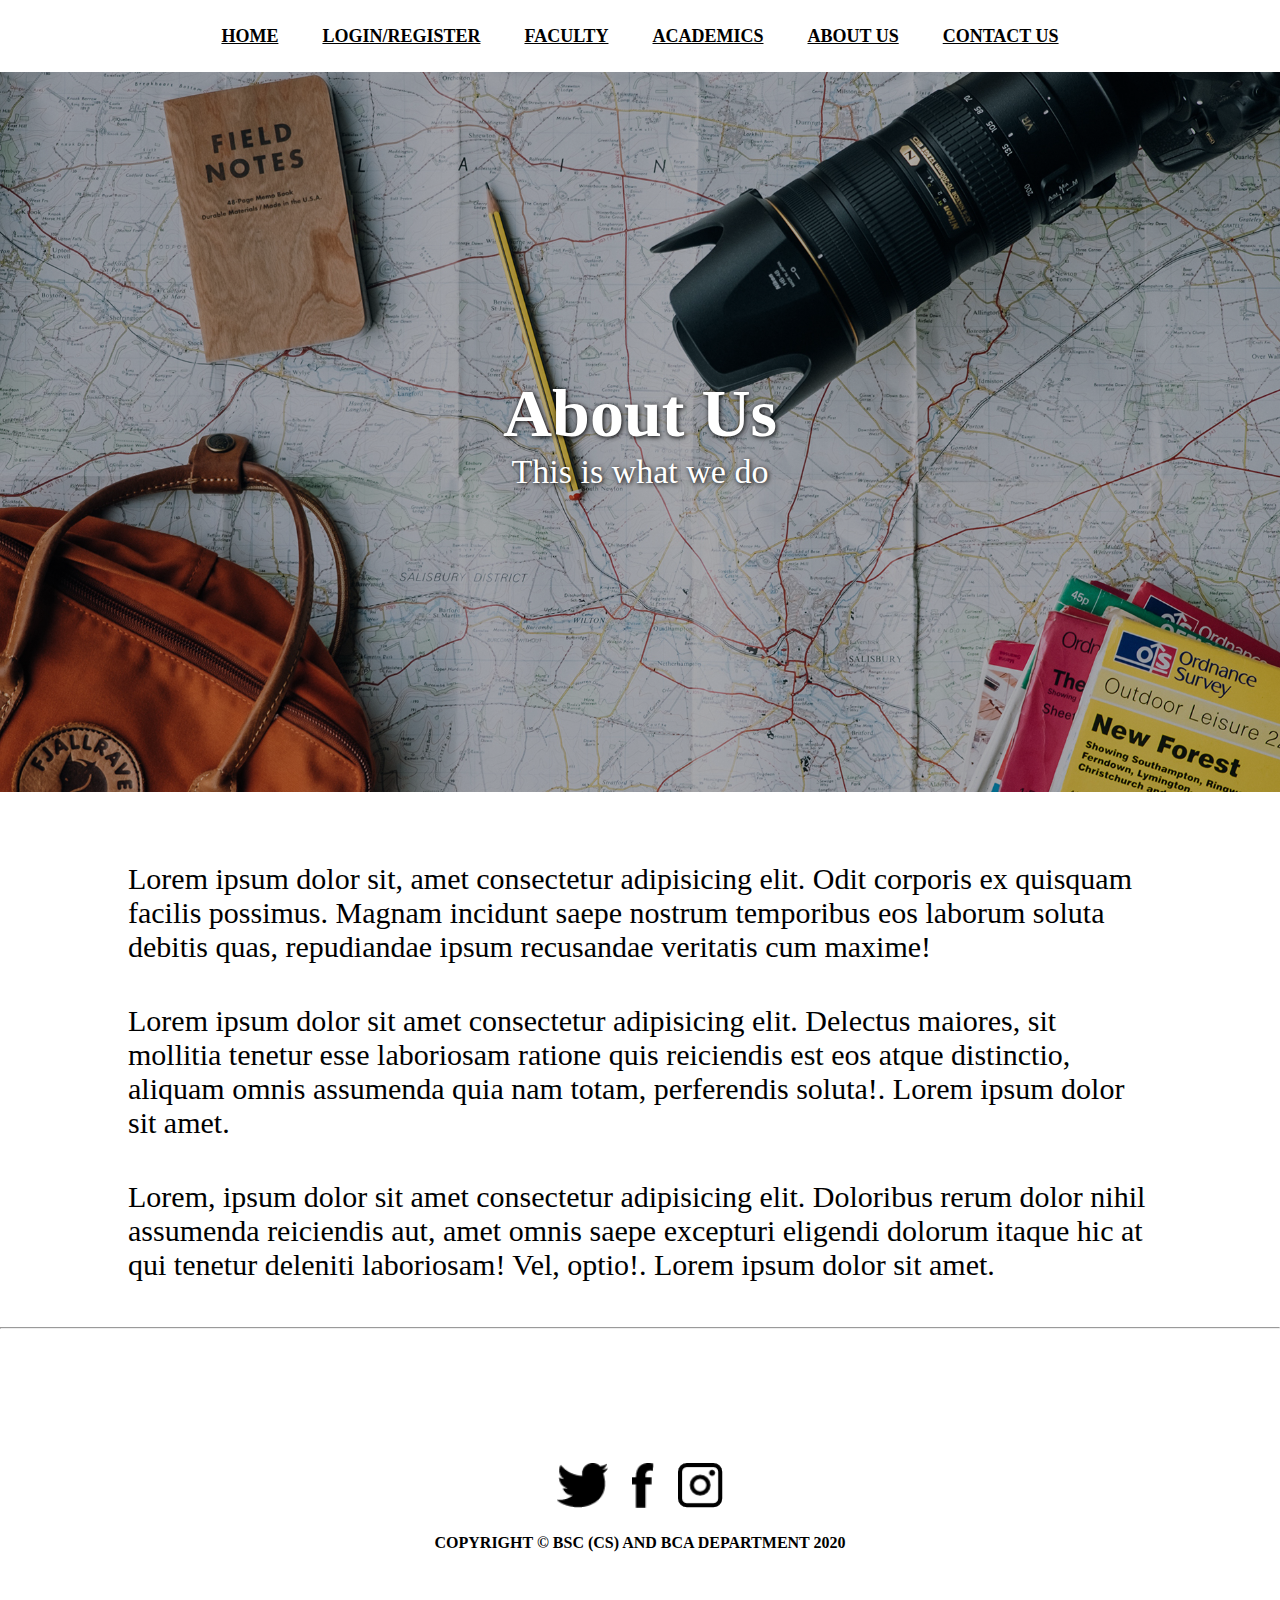
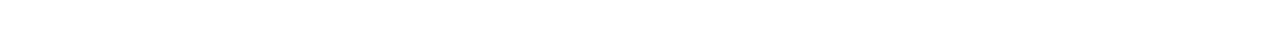
<file: about.html>
<!DOCTYPE html>
<html lang="en">
<head>
    <meta charset="UTF-8">
    <meta name="viewport" content="width=device-width, initial-scale=1.0">
    <title>AboutUs</title>
    <link rel="stylesheet" href="about.css">
</head>
<body>

    <div class="navbar">
        <div class="nav-menu">
            <a href="index.html" class="active">Home</a>
            <a href="login.html">Login/Register</a>
            <a href="#">Faculty</a>
            <a href="#">Academics</a>
            <a href="about.html">About Us</a>
            <a href="contact.html">Contact Us</a>
        </div>
    </div>
    <div class="background-img">
        <h1>About Us</h1>
        <p>This is what we do</p>
    </div>

    <div class="info">
        <div class="info-style">
            <p>Lorem ipsum dolor sit, amet consectetur adipisicing elit. Odit corporis ex quisquam facilis possimus. Magnam incidunt saepe nostrum temporibus eos laborum soluta debitis quas, repudiandae ipsum recusandae veritatis cum maxime!</p>
        </div>
        <div class="info-style">
           <p> Lorem ipsum dolor sit amet consectetur adipisicing elit. Delectus maiores, sit mollitia tenetur esse laboriosam ratione quis reiciendis est eos atque distinctio, aliquam omnis assumenda quia nam totam, perferendis soluta!. Lorem ipsum dolor sit amet.
               </p>
        </div>
        <div class="info-style">
            <p> Lorem, ipsum dolor sit amet consectetur adipisicing elit. Doloribus rerum dolor nihil assumenda reiciendis aut, amet omnis saepe excepturi eligendi dolorum itaque hic at qui tenetur deleniti laboriosam! Vel, optio!. Lorem ipsum dolor sit amet. 
            </p>
            
        </div>
    </div>
    <hr>
<footer class="footer">
    <div class="social-icons">
        <img src="/img/twitter.png" alt="">
        <img src="/img/facebook.png" alt="">
        <img src="/img/instagram.png" alt="">
    </div>
    <div class="copy">
        Copyright &copy; BSc (CS) and BCA Department 2020
    </div>
</footer>
</body>
</html>
</file>
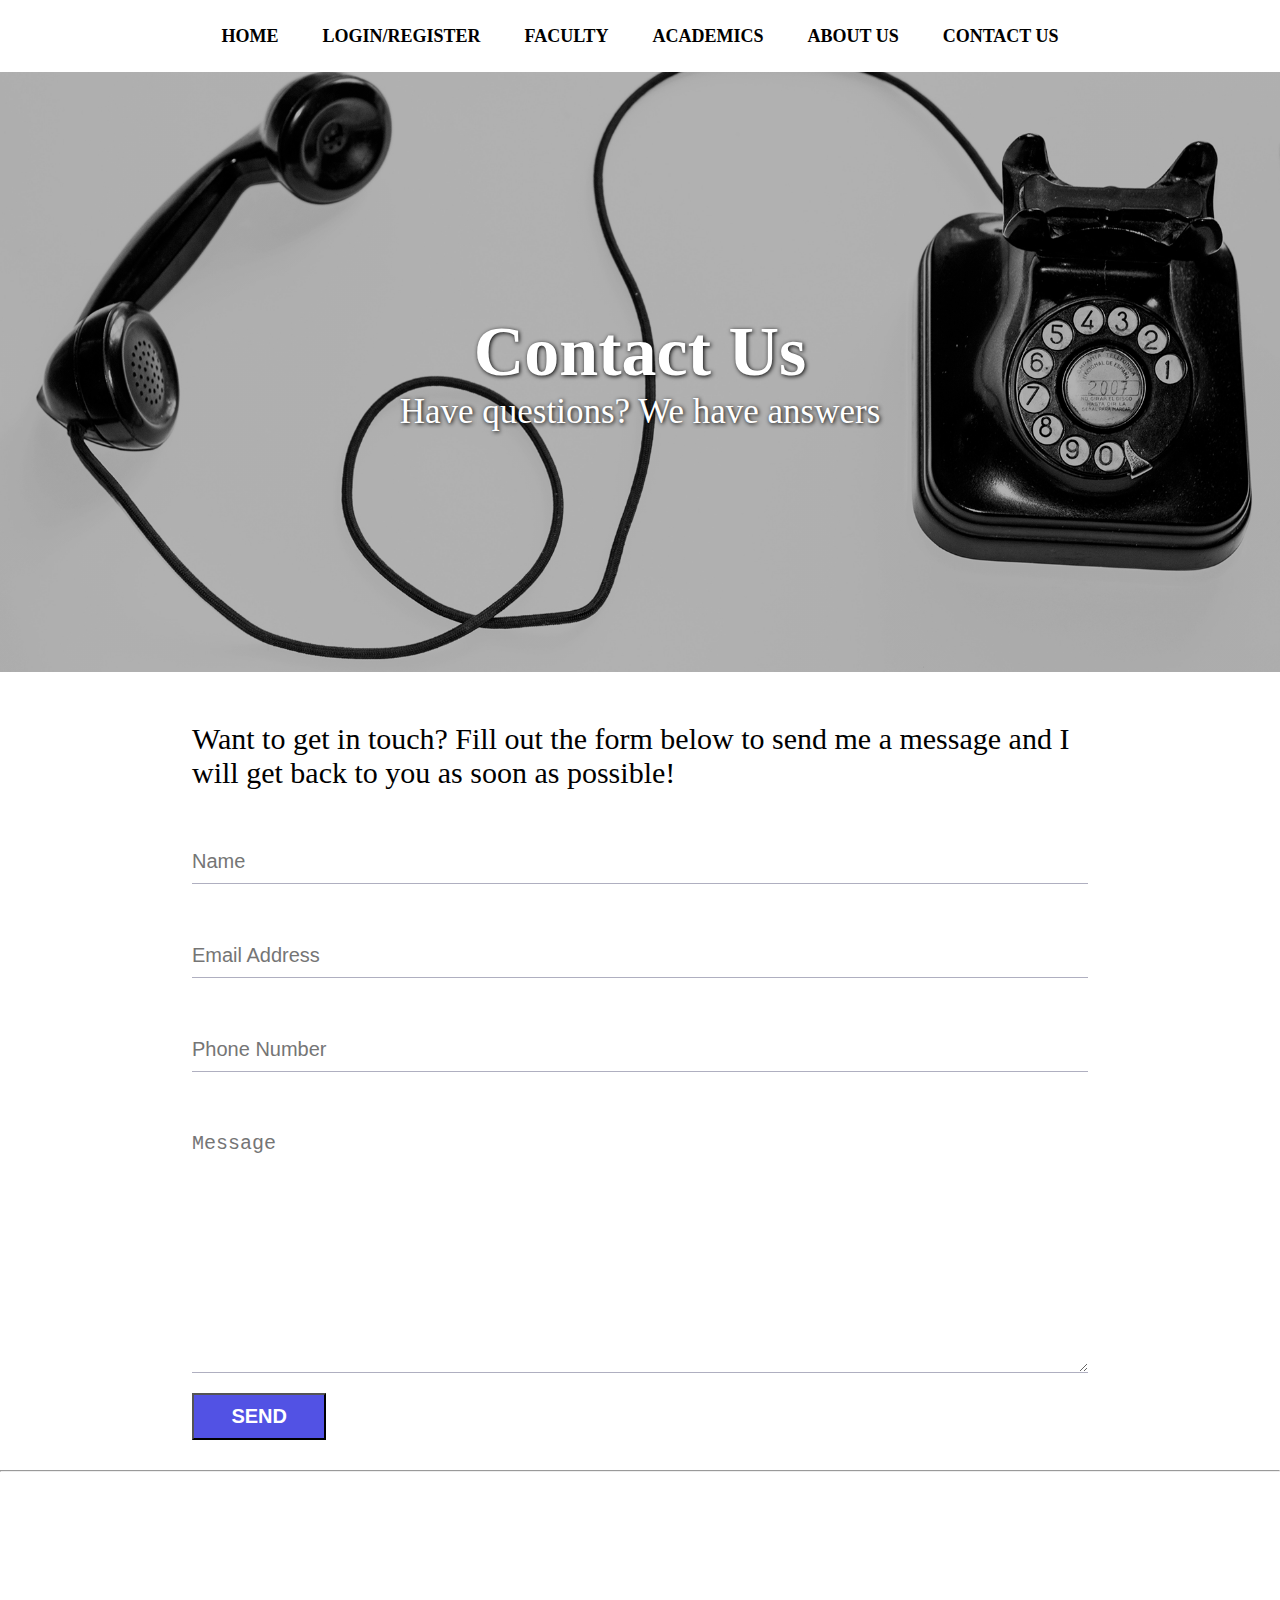
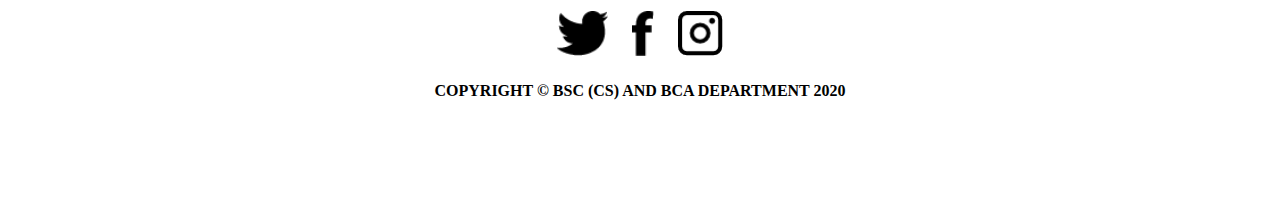
<file: contact.html>
<!DOCTYPE html>
<html lang="en">

<head>
    <meta charset="UTF-8">
    <meta name="viewport" content="width=device-width, initial-scale=1.0">
    <title>Contact Us</title>
    <link rel="stylesheet" href="contact.css">
</head>

<body>
    <div class="navbar">
        <div class="nav-menu">
            <a href="index.html" class="active">Home</a>
            <a href="login.html">Login/Register</a>
            <a href="#">Faculty</a>
            <a href="#">Academics</a>
            <a href="about.html">About Us</a>
            <a href="contact.html">Contact Us</a>
        </div>
    </div>
    <div class="bg-info">
        <h1>Contact Us</h1>
        <p>Have questions? We have answers</p>
    </div>


    <section>
        <p>Want to get in touch? Fill out the form below to send me a message and I will get back to you as soon as
            possible!</p>

        <form action="" class="box">

            <input class="item" type="text" placeholder="Name">
            <input class="item" type="email" name="" id="" placeholder="Email Address">
            <input class="item" type="text" name="" id="" placeholder="Phone Number">
            <textarea class="item" name="msg" id="" cols="30" rows="10" placeholder="Message"></textarea>
            <div class="btn">
                <button class="send-btn">send</button>
            </div>
        </form>
    </section>
    <hr>
    <footer class="footer">
        <div class="social-icons">
            <img src="/img/twitter.png" alt="">
            <img src="/img/facebook.png" alt="">
            <img src="/img/instagram.png" alt="">
        </div>
        <div class="copy">
            Copyright &copy; BSc (CS) and BCA Department 2020
        </div>
    </footer>
    
</body>

</html>
</file>
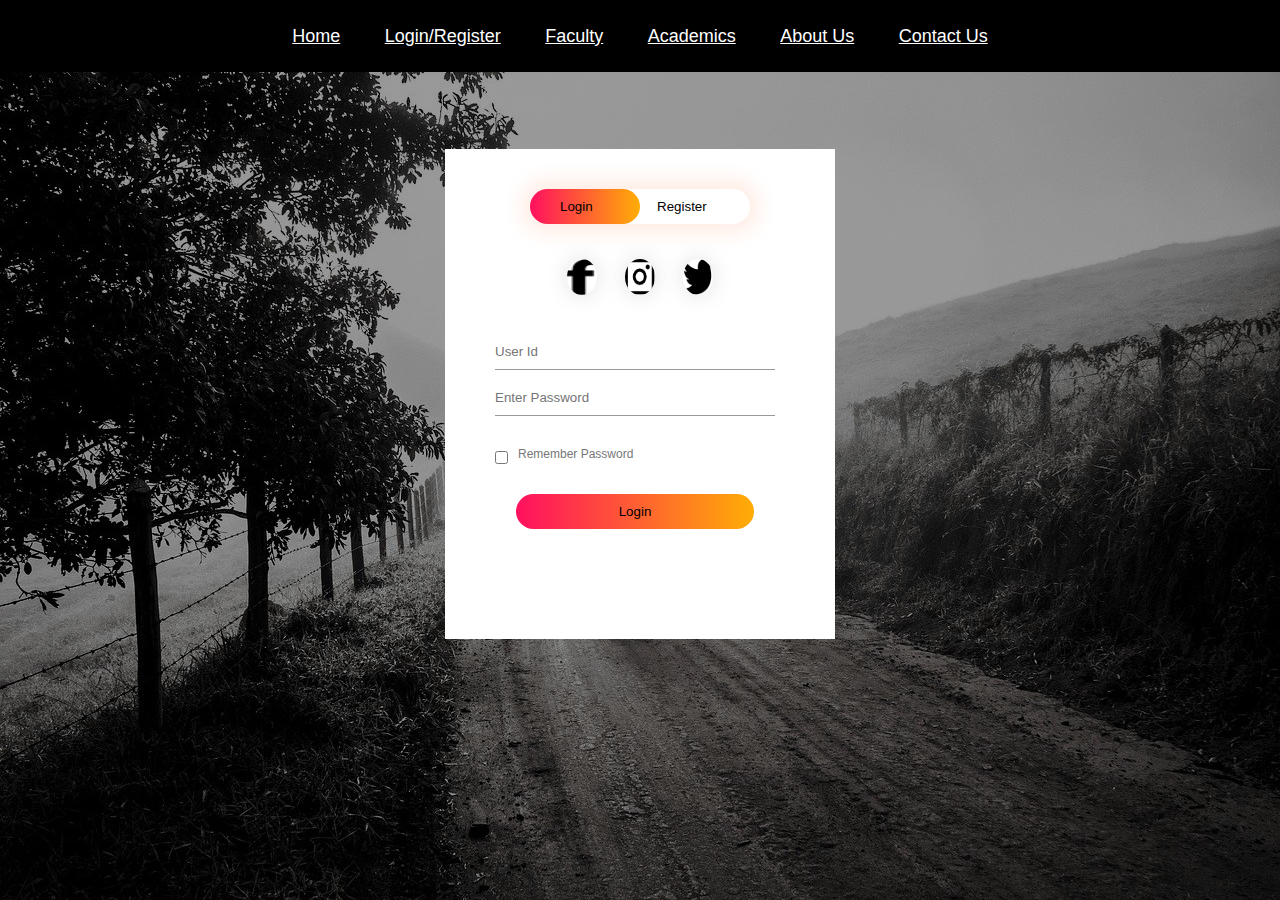
<file: login.html>
<!DOCTYPE html>
<html lang="en">

<head>
    <meta charset="UTF-8">
    <meta name="viewport" content="width=device-width, initial-scale=1.0">
    <title>Login</title>
    <link rel="stylesheet" href="login.css">
</head>

<body>
    <div class="navbar">
        <div class="nav-menu">
            <a href="index.html" class="active">Home</a>
            <a href="login.html">Login/Register</a>
            <a href="#">Faculty</a>
            <a href="#">Academics</a>
            <a href="about.html">About Us</a>
            <a href="contact.html">Contact Us</a>
        </div>
    </div>

    <div class="hero">
        <div class="form-box">
            <div class="button-box">
                <div id="btn"></div>
                <button class="toggle-btn" onclick="login()">Login</button>
                <button class="toggle-btn" onclick="register()">Register</button>
            </div>
            <div class="social-icons">
                <a href="https://facebook.com"> <img class="fblogo" src="/img/facebook.png" alt="error loading"></a>
                <a href="#"><img src="/img/instagram.png" alt="error loading"></a>
                <a href="#"><img src="/img/twitter.png" alt="error loading"></a>
            </div>
            <form action="" id="login" class="input-group">
                <input type="text" class="input-field" placeholder="User Id" required>
                <input type="text" class="input-field" placeholder="Enter Password" required>
                <input type="checkbox" class="check-box"><span>Remember Password</span>
                <button type="submit" class="submit-btn">Login</button>
            </form>
            <form action="" id="register" class="input-group">
                <input type="text" class="input-field" placeholder="User Id" required>
                <input type="email" name="" class="input-field" placeholder="Email Id" required>
                <input type="text" class="input-field" placeholder="Enter Password" required>
                <input type="checkbox" class="check-box"><span>I Agree to the terms and conditons</span>
                <button type="submit" class="submit-btn">Register</button>
            </form>
        </div>
    </div>


    <script>
        var x = document.getElementById("login");
        var y = document.getElementById("register");
        var z = document.getElementById('btn');

        function login() {
            x.style.left = '50px';
            y.style.left = '450px';
            z.style.left = '0px';
        }

        function register() {
            x.style.left = '-400px';
            y.style.left = '50px';
            z.style.left = '110px';
        }

    </script>
</body>

</html>
</file>
<file: about.css>
*{
    padding: 0;
    margin: 0;
    box-sizing: border-box;
}

.navbar{
    height: 8vh;
    /* background: black; */
    display: flex;
    justify-content: center;
    align-items: center;
    
}

.nav-menu a{
    color: black;
    padding:5px 20px ;
    font-size: large;
    text-transform: uppercase;
    font-weight: bold;
}

.nav-menu a:hover{
    background-color: #e44436;
    color:black;
    border-radius: 30px;
    transition: 1s;
}

.background-img{
    height: 80vh;
    width: 100%;
    display: flex;
    flex-direction: column;
    justify-content: center;
    align-items: center;
    font-size: 34px;
    position: relative;
    color: white;
    text-shadow:1px 1px 5px black;
}

.background-img::before{
    content: '';
    background:linear-gradient(rgba(0,0,0,0.3),rgba(0,0,0,0.3)), url(/img/about-bg.jpg) no-repeat center center/cover;
    height: 100%;
    width: 100%;
    position: absolute;
    z-index: -1;
    
}

.info{
    margin-top: 50px;
    width: 100%;
    height: auto;
    display: flex;
    flex-direction: column;
    /* border: 2px solid; */
}

.info-style{
    width: 80%;
    text-align: left;
    /* border: 2px solid; */
    margin: 20px auto;
    font-size: 30px;
}

hr{
    margin:25px 0;
}


.footer{
    height: 300px;
    display: flex;
    flex-direction: column;
    justify-content: center;
    align-items: center;
}


.social-icons{
    margin-bottom: 15px;
}

.social-icons img{
    margin: 7px 10px;
    cursor: pointer;
    height: 45px;
    
}

.copy{
    font-weight: bold;
    text-transform: uppercase;
}
</file>
<file: contact.css>
*{
    padding: 0;
    margin: 0;
}


.navbar{
    height: 8vh;
    /* background: black; */
    display: flex;
    justify-content: center;
    align-items: center;
    
}

.nav-menu a{
    color: black;
    padding:5px 20px ;
    font-size: large;
    text-transform: uppercase;
    font-weight: bold;
    text-decoration: none;
}

.nav-menu a:hover{
    background-color: #e44436;
    color:black;
    border-radius: 30px;
    transition: 1s;
}


.bg-info{
    display: flex;
    height: 600px;
    width: 100%;
    justify-content: center;
    align-items: center;
    flex-direction: column;
    position: relative;
    font-size: 35px;
    color: white;
    margin-bottom: 50px;
    text-shadow: 1px 1px 4px black;
}

.bg-info::before{
    content: '';
    background:linear-gradient(rgba(0,0,0,0.3),rgba(0,0,0,0.3)), url(/img/contact-bg.jpg) no-repeat center center/cover;
    height: 100%;
    width: 100%;
    position: absolute;
    top: 0;
    left: 0;
    z-index: -1;
}


section{
    width: 70%;
    margin: 2px auto;
}

section p{
    font-size: 30px;
    text-align: left;
}


.box{
    display: flex;
    flex-direction: column;
    
    
}


.item{
    margin-top: 50px;
    padding: 10px 0;
    font-size: 20px;
    border: none;
    border-bottom: 1px solid rgb(175, 175, 192);
    outline: none;
}


.send-btn{
    margin-top: 20px;
    width: 15%;
    padding: 10px 0;
    background-color: rgb(82, 82, 228);
    text-transform: uppercase;
    color: white;
    font-weight: bold;
    font-size: 20px;
    cursor: pointer;
    font-family: sans-serif;
}


hr{
    margin: 30px 0;
}



.footer{
    height: 300px;
    display: flex;
    flex-direction: column;
    justify-content: center;
    align-items: center;
}


.social-icons{
    margin-bottom: 15px;
}

.social-icons img{
    margin: 7px 10px;
    cursor: pointer;
    height: 45px;
    
}

.copy{
    font-weight: bold;
    text-transform: uppercase;
}
</file>
<file: login.css>
*{
    padding:0;
    margin: 0;
    font-family: sans-serif;
}

.navbar{
    height: 8vh;
    background: black;
    display: flex;
    justify-content: center;
    align-items: center;

}

.nav-menu a{
    padding:5px 20px ;
    color: white;
    font-size: large;
}

.nav-menu a:hover{
    background-color: #e44436;
    color:black;
    border-radius: 30px;
    transition: 1s;
}


.hero{
    height: 92vh;
    width: 100%;
    background: linear-gradient(rgba(0,0,0,0.4),rgba(0,0,0,0.4)),url(img/bg2.jpg);
    background-position: center;
    background-size: cover;
    position:absolute;
}

.form-box{
    width: 380px;
    height: 480px;
    position: relative;
    background-color: white;
    margin: 6% auto;
    padding: 5px;
    overflow: hidden;
}

.button-box{
    width: 220px;
    margin: 35px auto;
    position: relative;
    box-shadow: 0 0 20px 9px #ff61241f;
    border-radius: 30px;
}

.toggle-btn{
    padding: 10px 30px;
    cursor: pointer;
    background: transparent;
    border: 0;
    outline: none;
    position: relative;
}

#btn{
    top: 0;
    left: 0;
    position: absolute;
    width: 110px;
    height: 100%;
    background: linear-gradient(to right, #ff105f, #ffad06);
    border-radius: 30px;
    transition: .5s;
}

.social-icons{
    /* position:absolute; */
    /* top: 0;
    left: 0; */
    margin: 30px auto;
    text-align: center;
}

.social-icons img{
    height: 36px;
    width: 30px;
    margin: 0 12px;
    box-shadow: 0 0 20px 0 #7f7f7f3d;
    cursor: pointer;
    border-radius: 50%;
}

.input-group{
    top: 180px;
    position: absolute;
    width: 280px;
    transition: .5s;
}

.input-field{
    width: 100%;
    padding: 10px 0;
    margin: 5px 0;
    border-left:0;
    border-right: 0;
    border-top: 0;
    border-bottom: 1px solid #999;
    outline: none;
    background: transparent;
}

.submit-btn{
    width: 85%;
    padding: 10px 30px;
    cursor: pointer;
    display: block;
    margin: auto;
    background: linear-gradient(to right, #ff105f, #ffad06);
    border: 0;
    outline: none;
    border-radius: 30px;
}

.check-box{
    margin: 30px 10px 30px 0;

}

span{
    color: #777;
    font-size: 12px;
        bottom: 68px;
        position: absolute;
}

#login{
    left: 50px;

}

#register{
    left: 450px;
}

.fblogo{
    height: 20px;
}
</file>
